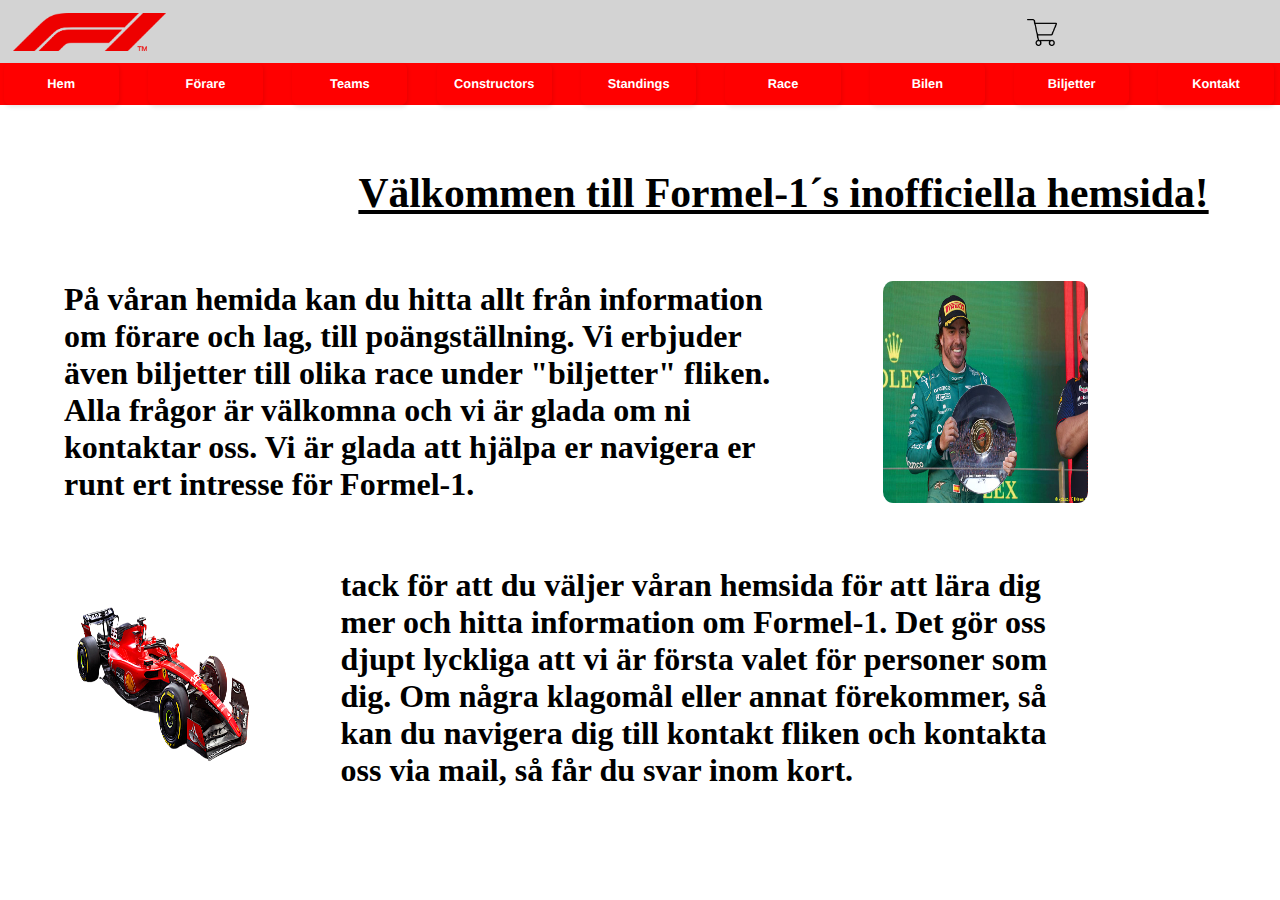
<file: index.html>
<!DOCTYPE html>
<html lang="en">
<head>
    <meta charset="UTF-8">
    <meta http-equiv="X-UA-Compatible" content="IE=edge">
    <meta name="viewport" content="width=device-width, initial-scale=1.0">
    <title>Hem</title>
    <link rel="stylesheet" href="main.css">
</head>
<body>
    <div id="topbarMain">
        <img src="formula-1.png" alt="f1"> <!--Knappar för att navigera hemsidan gonom href till andra HTML-->
        <div id="cart">
            <a href="cart.html"><img src="cart.png" alt="cart"></a>
        </div>
    
    <div id="topbarNav">
        
        <button type="button" onclick="location.href='index.html';">
            Hem
        </button>
       <button type="button" onclick="location.href='förare.html';">
            Förare
        </button>
        <button type="button" onclick="location.href='teams.html';">
            Teams
        </button>
        <button type="button" onclick="location.href='constructor.html';">
            Constructors
        </button>
        <button type="button" onclick="location.href='standings.html';">
            Standings
        </button>
        <button type="button" onclick="location.href='schedule.html';">
            Race
        </button>
        <button type="button" onclick="location.href='bilen.html';">
            Bilen
        </button>
        <button type="button" onclick="location.href='biljetter.html';">
            Biljetter
        </button>
        <button type="button" onclick="location.href='kontakt.html';">
            Kontakt
        </button>

    </div>

    </div>

    <div id="titel"> <!--Lite text om hemsidan-->
        <h1>Välkommen till Formel-1´s inofficiella hemsida!</h1>
    </div>
    <div id="ruta1">
        <h1>På våran hemida kan du hitta allt från information om förare och lag, till poängställning. Vi erbjuder även biljetter till olika race under "biljetter" fliken. Alla frågor är välkomna och vi är glada om ni kontaktar oss. Vi är glada att hjälpa er navigera er runt ert intresse för Formel-1.</h1>
        <img src="bakgrund.jpg" alt="bakgrund">
    </div>
    <div id="ruta2">
        <img src="ferraribil.png" alt="bild">
        <h1>tack för att du väljer våran hemsida för att lära dig mer och hitta information om Formel-1. Det gör oss djupt lyckliga att vi är första valet för personer som dig. Om några klagomål eller annat förekommer, så kan du navigera dig till kontakt fliken och kontakta oss via mail, så får du svar inom kort.</h1>
    </div>
    
</body>
</html>
</file>
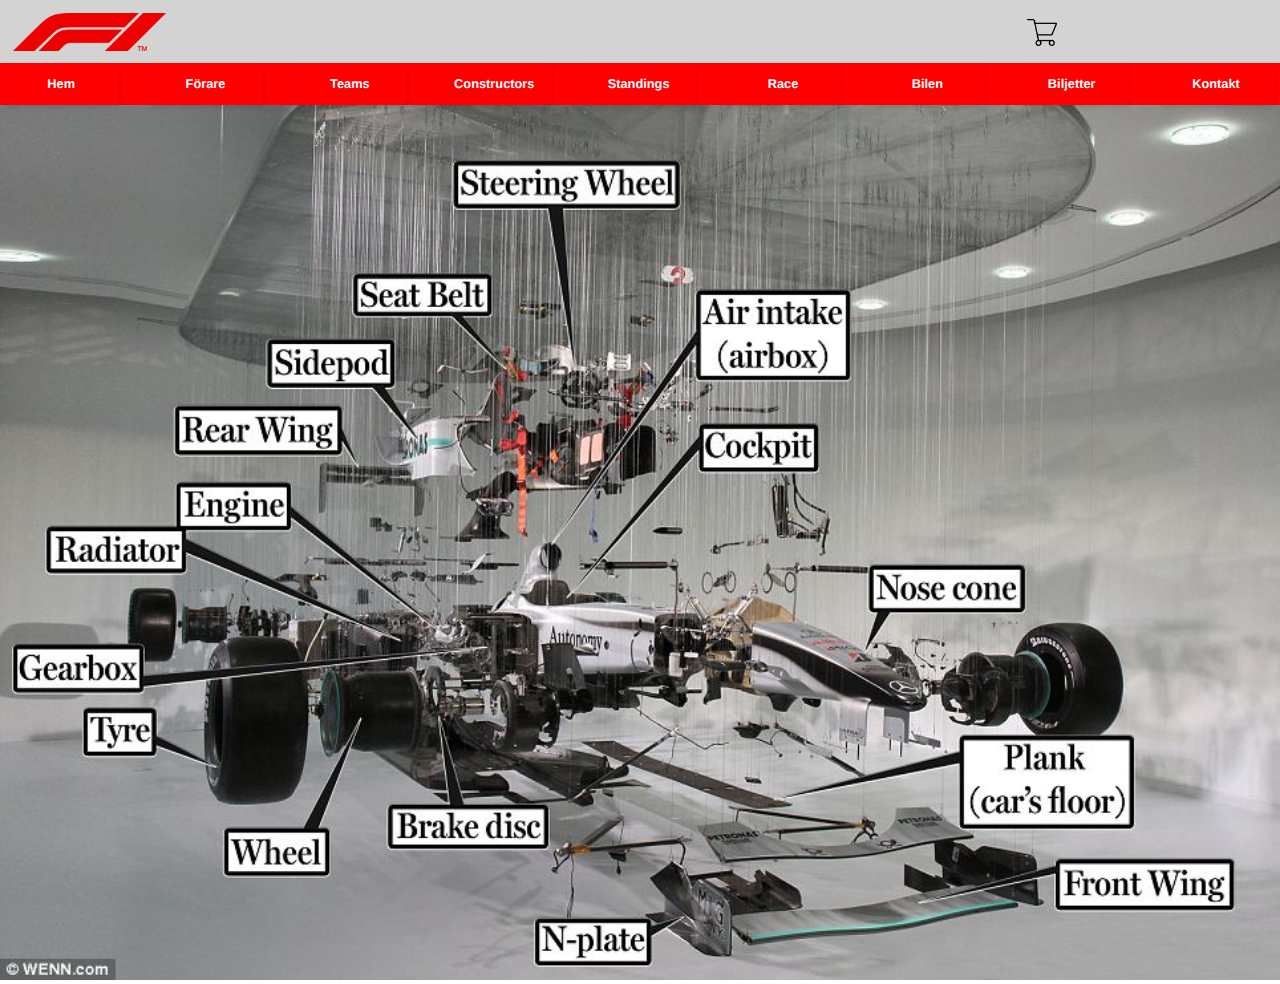
<file: bilen.html>
<!DOCTYPE html>
<html lang="en">
<head>
    <meta charset="UTF-8">
    <meta http-equiv="X-UA-Compatible" content="IE=edge">
    <meta name="viewport" content="width=device-width, initial-scale=1.0">
    <title>Bilen</title>
    <link rel="stylesheet" href="main.css">
</head>
<body>
    <div id="topbarMain"> <!-- Vanliga topbaren som är på alla, med knappar för att navigera<!-->
        <img src="formula-1.png" alt="f1">
        <div id="cart">
            <a href="cart.html"><img src="cart.png" alt="cart"></a>
        </div>
    
    <div id="topbarNav">
        
        <button type="button" onclick="location.href='index.html';">
            Hem
        </button>
       <button type="button" onclick="location.href='förare.html';">
            Förare
        </button>
        <button type="button" onclick="location.href='teams.html';">
            Teams
        </button>
        <button type="button" onclick="location.href='constructor.html';">
            Constructors
        </button>
        <button type="button" onclick="location.href='standings.html';">
            Standings
        </button>
        <button type="button" onclick="location.href='schedule.html';">
            Race
        </button>
        <button type="button" onclick="location.href='bilen.html';">
            Bilen
        </button>
        <button type="button" onclick="location.href='biljetter.html';">
            Biljetter
        </button>
        <button type="button" onclick="location.href='kontakt.html';">
            Kontakt
        </button>



    </div>

    </div>
    <div id="bilen">
        <img src="bilen.jpg" alt="bilen"> <!--bilden på bilen-->
    </div>
    
</body>
</html>
</file>
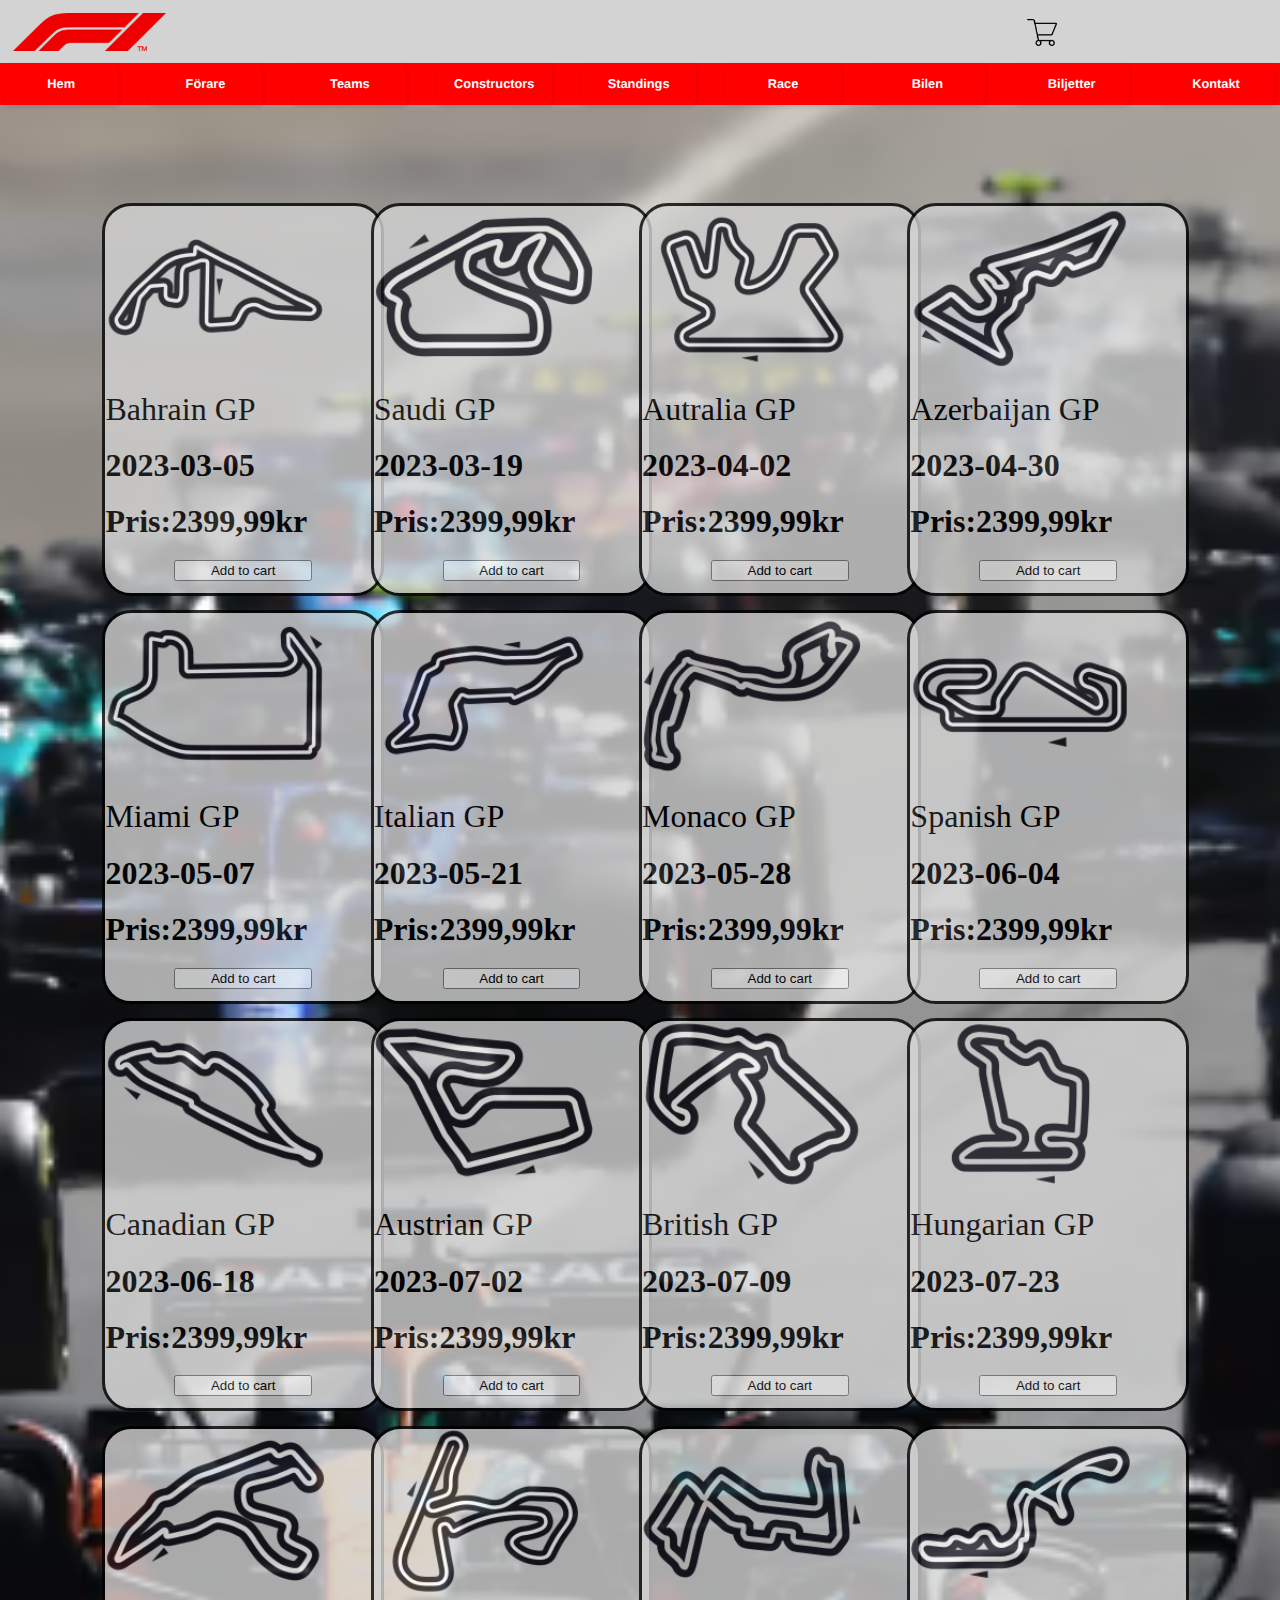
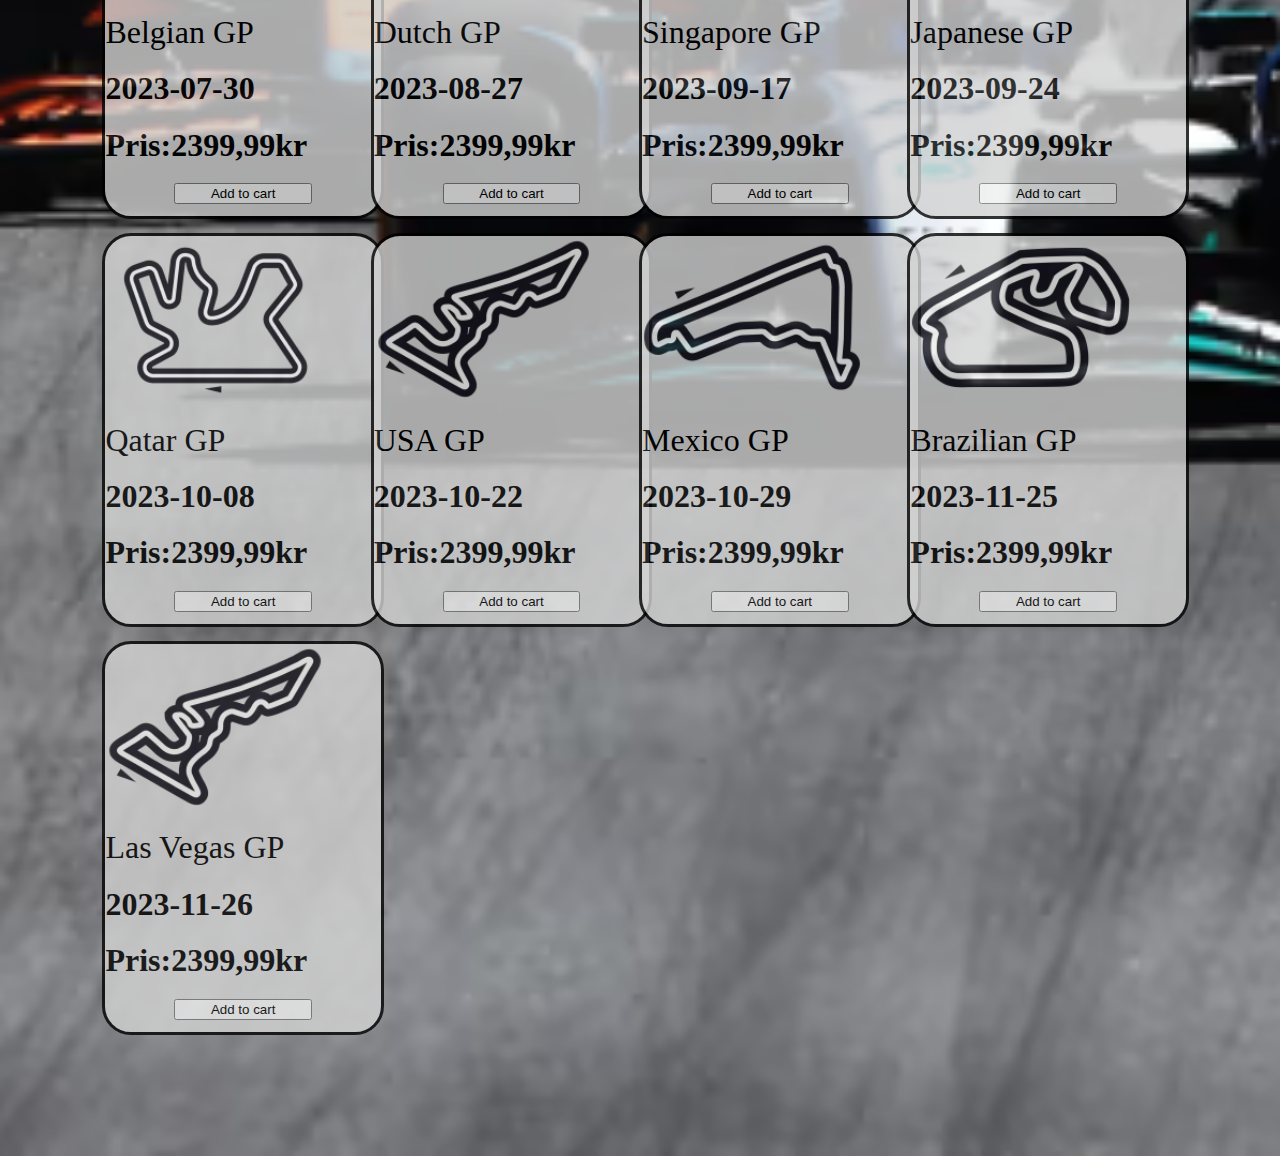
<file: biljetter.html>
<!DOCTYPE html>
<html lang="en">
<head>
    <meta charset="UTF-8">
    <meta http-equiv="X-UA-Compatible" content="IE=edge">
    <meta name="viewport" content="width=device-width, initial-scale=1.0">
    <title>Biljettshop</title>
    <link rel="stylesheet" href="biljetter.css">
    <link rel="stylesheet" href="main.css">
    <script src="biljetter.js"></script>
    <script src="cart.js"></script>
    <script src="shoppingcart.js"></script>
    <body onload="displayProducts()">
    </body>
</head>
<body>
    <div id="topbarMain">
        <img src="formula-1.png" alt="f1">
        <div id="cart">
            <a href="cart.html"><img src="cart.png" alt="cart"></a><!--knapparna som alla andra som leder till de olika flikarna-->
        </div>
    
    <div id="topbarNav">
        
        <button type="button" onclick="location.href='index.html';">
            Hem
        </button>
       <button type="button" onclick="location.href='förare.html';">
            Förare
        </button>
        <button type="button" onclick="location.href='teams.html';">
            Teams
        </button>
        <button type="button" onclick="location.href='constructor.html';">
            Constructors
        </button>
        <button type="button" onclick="location.href='standings.html';">
            Standings
        </button>
        <button type="button" onclick="location.href='schedule.html';">
            Race
        </button>
        <button type="button" onclick="location.href='bilen.html';">
            Bilen
        </button>
        <button type="button" onclick="location.href='biljetter.html';">
            Biljetter
        </button>
        <button type="button" onclick="location.href='kontakt.html';">
            Kontakt
        </button>



    </div>

    </div>
    <div id="alla"> <!--En samlings div för alla rutor så att de ser likadana ut och inte tar mer CSS än vad som behövs-->
        <div id="biljettruta">

        </div>
    </div>
    <div class="products">
    </div>
    
</body>
</html>
</file>
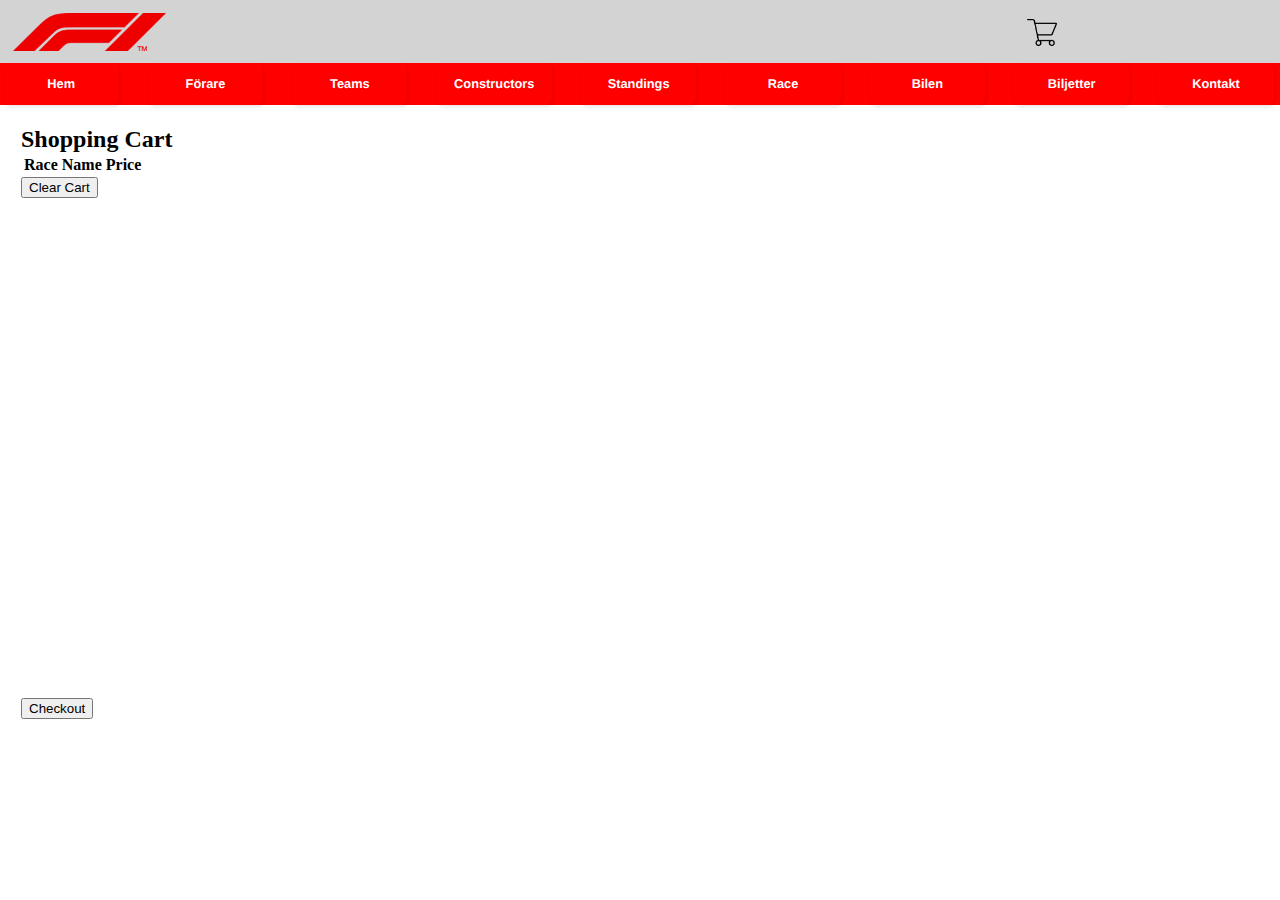
<file: cart.html>
<!DOCTYPE html>
<html lang="en">
<head>
    <meta charset="UTF-8">
    <meta http-equiv="X-UA-Compatible" content="IE=edge">
    <meta name="viewport" content="width=device-width, initial-scale=1.0">
    <title>Checkout</title>
    <script src="cart.js"></script>
    <link rel="stylesheet" href="cart.css">
    <link rel="stylesheet" href="main.css">
    <script src="shoppingcart.js"></script>
</head>
<body onload="loadCart()">
    <div id="topbarMain">
        <img src="formula-1.png" alt="f1">
        <div id="cart">
            <a href="cart.html"><img src="cart.png" alt="cart"></a>
        </div>
    
    <div id="topbarNav"> <!--knapparna som på alla andra HTMLs för att navigera genom sidan-->
        
        <button type="button" onclick="location.href='index.html';">
            Hem
        </button>
       <button type="button" onclick="location.href='förare.html';">
            Förare
        </button>
        <button type="button" onclick="location.href='teams.html';">
            Teams
        </button>
        <button type="button" onclick="location.href='constructor.html';">
            Constructors
        </button>
        <button type="button" onclick="location.href='standings.html';">
            Standings
        </button>
        <button type="button" onclick="location.href='schedule.html';">
            Race
        </button>
        <button type="button" onclick="location.href='bilen.html';">
            Bilen
        </button>
        <button type="button" onclick="location.href='biljetter.html';">
            Biljetter
        </button>
        <button type="button" onclick="location.href='kontakt.html';">
            Kontakt
        </button>



    </div>

    </div>
  <div id="cart-container"> <!--Ett table taget från W3 schools pågrund av problem med styling-->
    <h2>Shopping Cart</h2>
    <table>
      <thead>
        <tr>
          <th>Race Name</th>
          <th>Price</th>
        </tr>
      </thead>
      <tbody id="cart-table">
      </tbody>
    </table>
    <div>
      <button onclick="clearCart()">Clear Cart</button>
    </div>
    <div id="landing" style="width: 500px; height: 500px; display: flex; flex-direction: row !important;"></div>
    <button type="button" onclick="location.href='checkout.html';">Checkout</button>

  
    
</body>
</html>
</file>
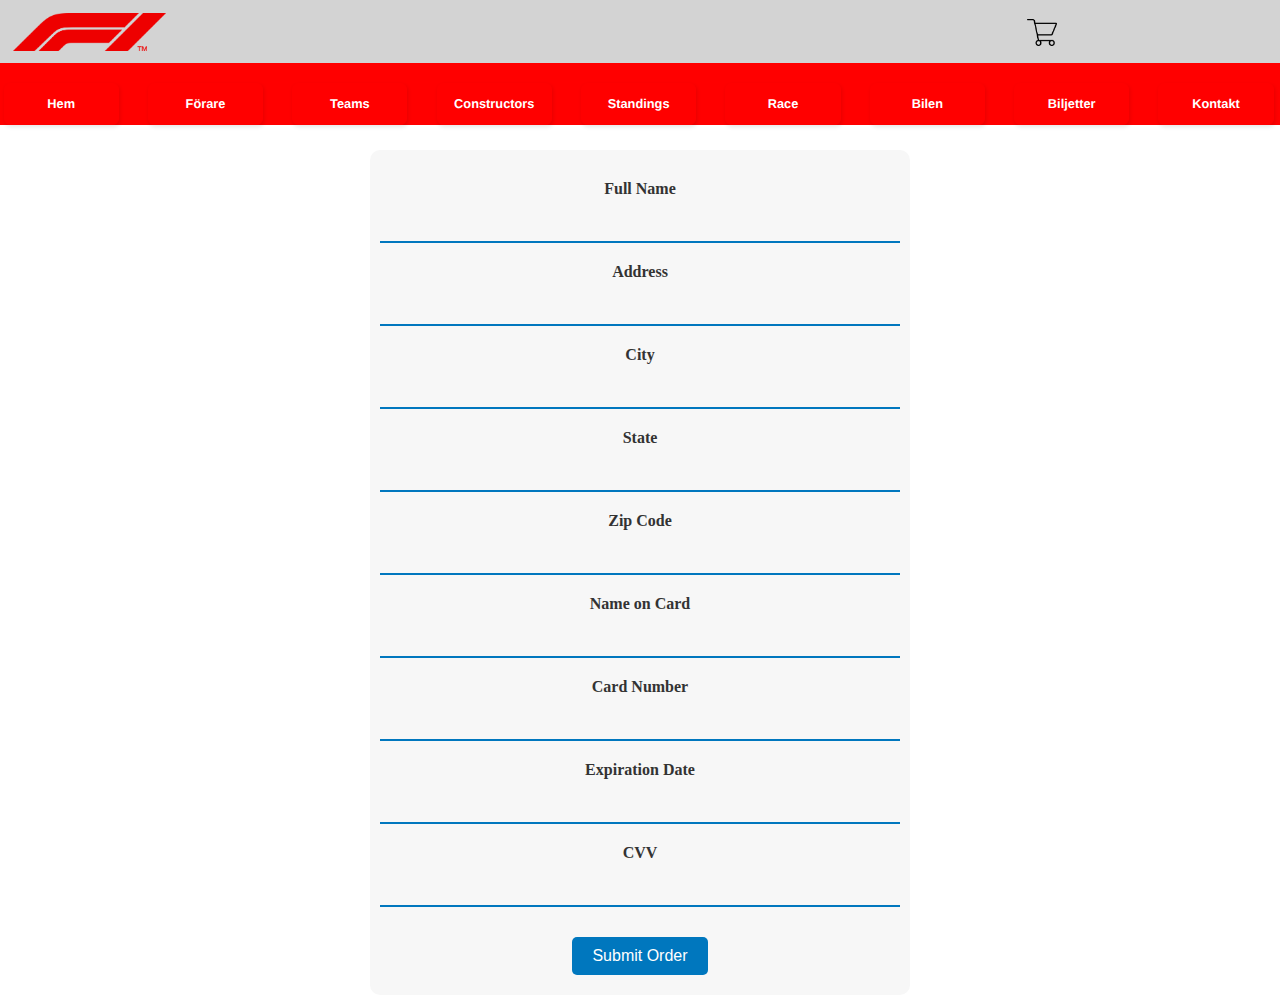
<file: checkout.html>
<!DOCTYPE html>
<html lang="en">
<head>
    <meta charset="UTF-8">
    <meta http-equiv="X-UA-Compatible" content="IE=edge">
    <meta name="viewport" content="width=device-width, initial-scale=1.0">
    <title>Beställningdetaljer</title>
    <link rel="stylesheet" href="main.css">
    <link rel="stylesheet" href="checkout.css">
</head>
<body>
    <div id="topbarMain"> <!--knapparna som vanligt, för att navigera genom sidan-->
        <img src="formula-1.png" alt="f1">
        <div id="cart">
            <a href="cart.html"><img src="cart.png" alt="cart"></a>
        </div>
    
    <div id="topbarNav">
        
        <button type="button" onclick="location.href='index.html';">
            Hem
        </button>
       <button type="button" onclick="location.href='förare.html';">
            Förare
        </button>
        <button type="button" onclick="location.href='teams.html';">
            Teams
        </button>
        <button type="button" onclick="location.href='constructor.html';">
            Constructors
        </button>
        <button type="button" onclick="location.href='standings.html';">
            Standings
        </button>
        <button type="button" onclick="location.href='schedule.html';">
            Race
        </button>
        <button type="button" onclick="location.href='bilen.html';">
            Bilen
        </button>
        <button type="button" onclick="location.href='biljetter.html';">
            Biljetter
        </button>
        <button type="button" onclick="location.href='kontakt.html';">
            Kontakt
        </button>
    
        



    </div>

    </div>

    <div class="form-container"> <!--samma som i css, tagen från en annan hemsida, men är inte ett viktigt element i hemsidan-->
        <form>
          <div class="form-group">
            <label for="fullname">Full Name</label>
            <input type="text" id="fullname" name="fullname" required>
          </div>
      
          <div class="form-group">
            <label for="address">Address</label>
            <input type="text" id="address" name="address" required>
          </div>
      
          <div class="form-group">
            <label for="city">City</label>
            <input type="text" id="city" name="city" required>
          </div>
      
          <div class="form-group">
            <label for="state">State</label>
            <input type="text" id="state" name="state" required>
          </div>
      
          <div class="form-group">
            <label for="zip">Zip Code</label>
            <input type="text" id="zip" name="zip" required>
          </div>
      
          <div class="form-group">
            <label for="cardname">Name on Card</label>
            <input type="text" id="cardname" name="cardname" required>
          </div>
      
          <div class="form-group">
            <label for="cardnumber">Card Number</label>
            <input type="text" id="cardnumber" name="cardnumber" required>
          </div>
      
          <div class="form-group">
            <label for="expdate">Expiration Date</label>
            <input type="text" id="expdate" name="expdate" required>
          </div>
      
          <div class="form-group">
            <label for="cvv">CVV</label>
            <input type="text" id="cvv" name="cvv" required>
          </div>
      
          <button type="submit">Submit Order</button>
        </form>
      </div>
      
      
      
    
</body>
</html>
</file>
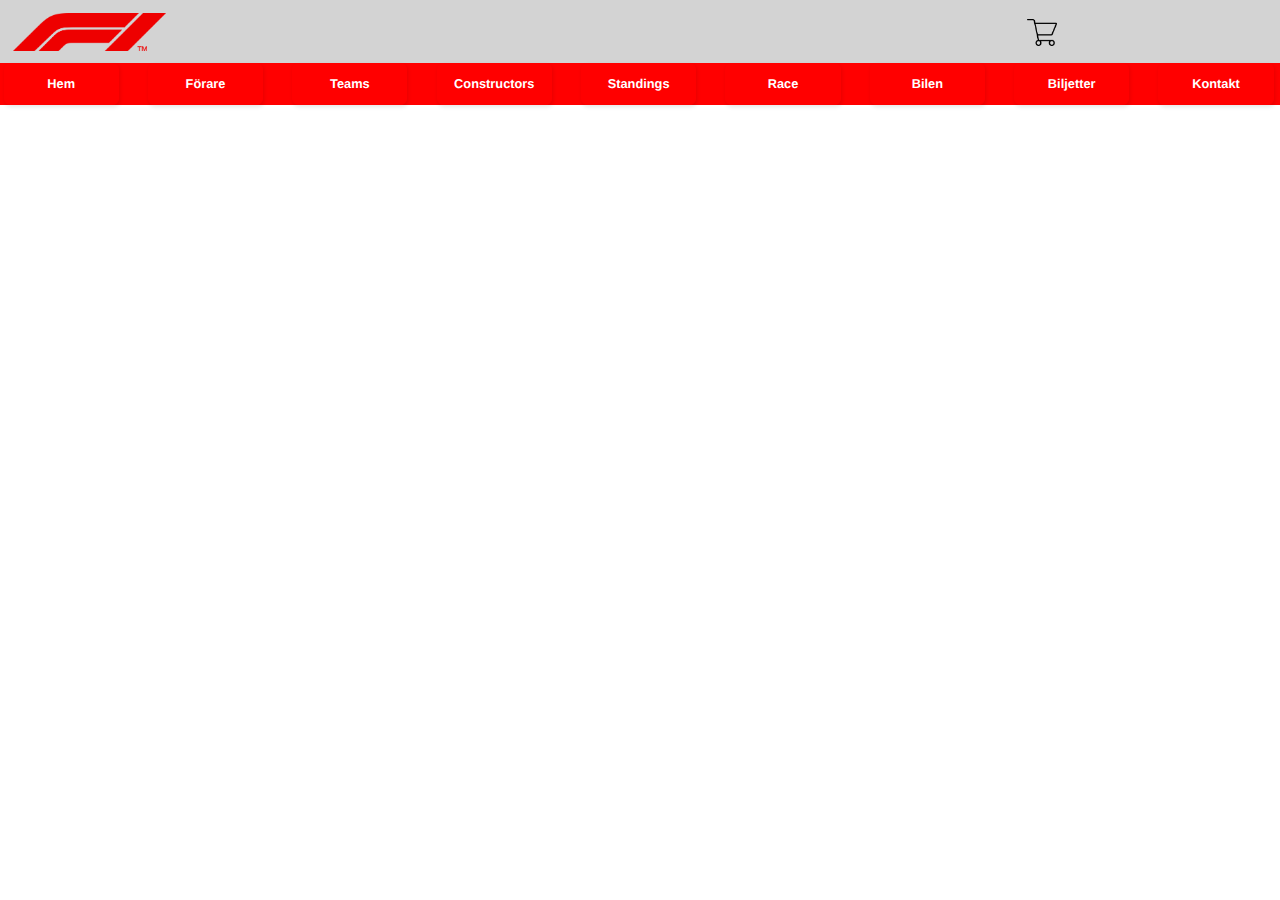
<file: constructor.html>
<!DOCTYPE html>
<html lang="en">
<head>
    <meta charset="UTF-8">
    <meta http-equiv="X-UA-Compatible" content="IE=edge">
    <meta name="viewport" content="width=device-width, initial-scale=1.0">
    <title>Constructorstandings</title>
    <link rel="stylesheet" href="förare.css"> 
    <link rel="stylesheet" href="main.css">
    <link rel="stylesheet" href="standings.css"> <!--all information diplayad genom javascript från en API-->

    
</head>
<body>
    <div id="topbarMain"> <!--Samma knappar som vanligt för att navigera genom sidan-->
        <img src="formula-1.png" alt="f1">
        <div id="cart">
            <a href="cart.html"><img src="cart.png" alt="cart"></a> 
        </div>
    
    <div id="topbarNav">
        
        <button type="button" onclick="location.href='index.html';">
            Hem
        </button>
       <button type="button" onclick="location.href='förare.html';">
            Förare
        </button>
        <button type="button" onclick="location.href='teams.html';">
            Teams
        </button>
        <button type="button" onclick="location.href='constructor.html';">
            Constructors
        </button>
        <button type="button" onclick="location.href='standings.html';">
            Standings
        </button>
        <button type="button" onclick="location.href='schedule.html';">
            Race
        </button>
        <button type="button" onclick="location.href='bilen.html';">
            Bilen
        </button>
        <button type="button" onclick="location.href='biljetter.html';">
            Biljetter
        </button>
        <button type="button" onclick="location.href='kontakt.html';">
            Kontakt
        </button>



    </div>

    </div>
    
    

    
</body>
    <script src="constructor.js"></script>
</html>
</file>
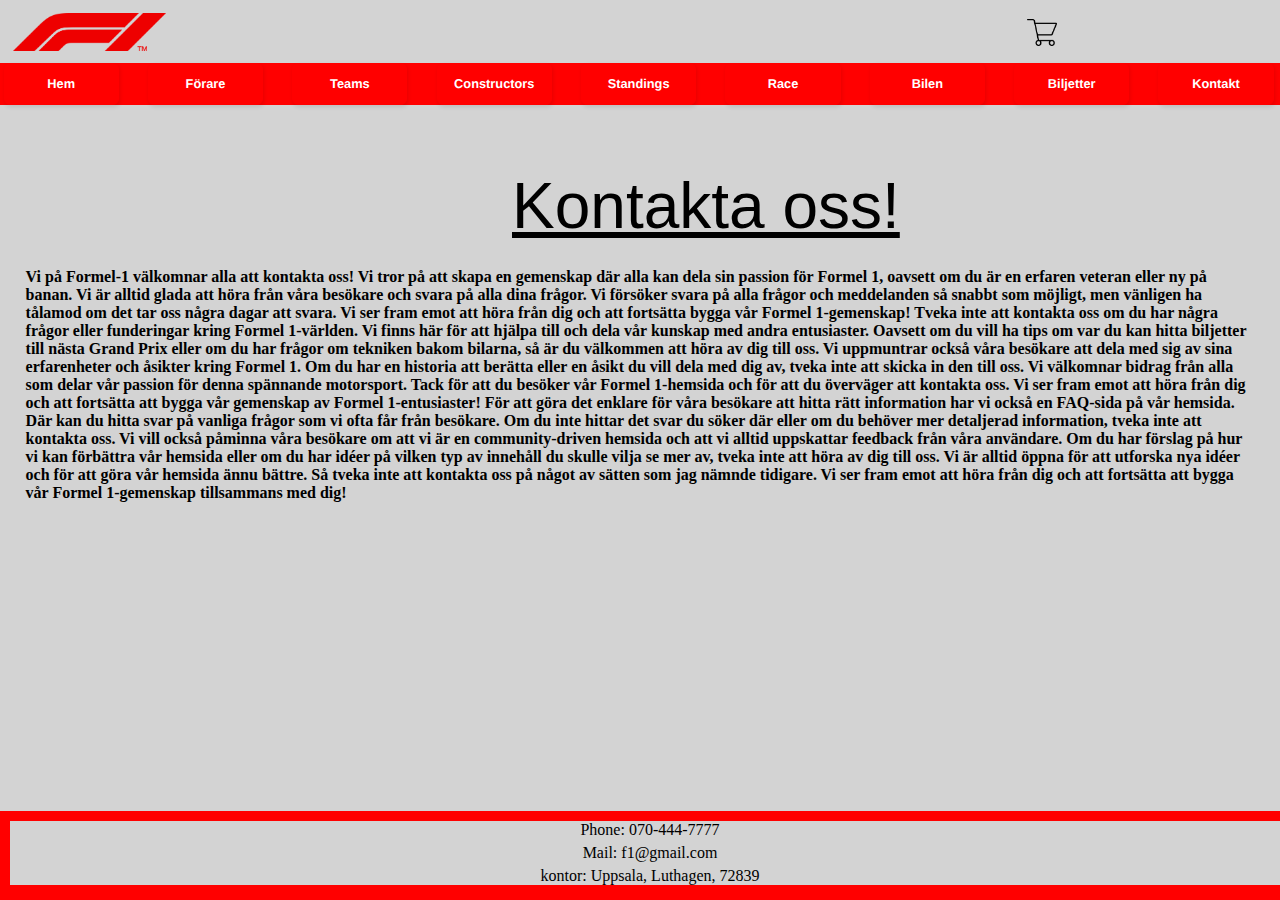
<file: kontakt.html>
<!DOCTYPE html>
<html lang="en">
<head>
    <meta charset="UTF-8">
    <meta http-equiv="X-UA-Compatible" content="IE=edge">
    <meta name="viewport" content="width=device-width, initial-scale=1.0">
    <title>Kontakt</title>
    <link rel="stylesheet" href="main.css">
    <link rel="stylesheet" href="kontakt.css">
</head>
<body>
    <div id="topbarMain">
        <img src="formula-1.png" alt="f1"> <!--Knapparna som vanligt för att ta en runt i hemsidan-->
        <div id="cart">
            <a href="cart.html"><img src="cart.png" alt="cart"></a>
        </div>
    
    <div id="topbarNav">
        
        <button type="button" onclick="location.href='index.html';">
            Hem
        </button>
       <button type="button" onclick="location.href='förare.html';">
            Förare
        </button>
        <button type="button" onclick="location.href='teams.html';">
            Teams
        </button>
        <button type="button" onclick="location.href='constructor.html';">
            Constructors
        </button>
        <button type="button" onclick="location.href='standings.html';">
            Standings
        </button>
        <button type="button" onclick="location.href='schedule.html';">
            Race
        </button>
        <button type="button" onclick="location.href='bilen.html';">
            Bilen
        </button>
        <button type="button" onclick="location.href='biljetter.html';">
            Biljetter
        </button>
        <button type="button" onclick="location.href='kontakt.html';">
            Kontakt
        </button>



    </div>

    </div>

    <div id="kontakt">
        <header>Kontakta oss!</header> <!--Lite text-->
        <h1>Vi på Formel-1 välkomnar alla att kontakta oss! Vi tror på att skapa en gemenskap där alla kan dela sin passion för Formel 1, oavsett om du är en erfaren veteran eller ny på banan. Vi är alltid glada att höra från våra besökare och svara på alla dina frågor. Vi försöker svara på alla frågor och meddelanden så snabbt som möjligt, men vänligen ha tålamod om det tar oss några dagar att svara. Vi ser fram emot att höra från dig och att fortsätta bygga vår Formel 1-gemenskap! Tveka inte att kontakta oss om du har några frågor eller funderingar kring Formel 1-världen. Vi finns här för att hjälpa till och dela vår kunskap med andra entusiaster. Oavsett om du vill ha tips om var du kan hitta biljetter till nästa Grand Prix eller om du har frågor om tekniken bakom bilarna, så är du välkommen att höra av dig till oss.
            Vi uppmuntrar också våra besökare att dela med sig av sina erfarenheter och åsikter kring Formel 1. Om du har en historia att berätta eller en åsikt du vill dela med dig av, tveka inte att skicka in den till oss. Vi välkomnar bidrag från alla som delar vår passion för denna spännande motorsport.
            Tack för att du besöker vår Formel 1-hemsida och för att du överväger att kontakta oss. Vi ser fram emot att höra från dig och att fortsätta att bygga vår gemenskap av Formel 1-entusiaster! För att göra det enklare för våra besökare att hitta rätt information har vi också en FAQ-sida på vår hemsida. Där kan du hitta svar på vanliga frågor som vi ofta får från besökare. Om du inte hittar det svar du söker där eller om du behöver mer detaljerad information, tveka inte att kontakta oss.
            Vi vill också påminna våra besökare om att vi är en community-driven hemsida och att vi alltid uppskattar feedback från våra användare. Om du har förslag på hur vi kan förbättra vår hemsida eller om du har idéer på vilken typ av innehåll du skulle vilja se mer av, tveka inte att höra av dig till oss. Vi är alltid öppna för att utforska nya idéer och för att göra vår hemsida ännu bättre.
            Så tveka inte att kontakta oss på något av sätten som jag nämnde tidigare. Vi ser fram emot att höra från dig och att fortsätta att bygga vår Formel 1-gemenskap tillsammans med dig!
            
            </h1>
    </div>
    
    <div id="kontaktinfo"> <!--Påhittad kontaktinfo-->
        <ul>
          <li>Phone: 070-444-7777</li>
          <li>Mail: f1@gmail.com</li>
          <li>kontor: Uppsala, Luthagen, 72839</li>
        </ul>
      </div>
    
</body>
</html>
</file>
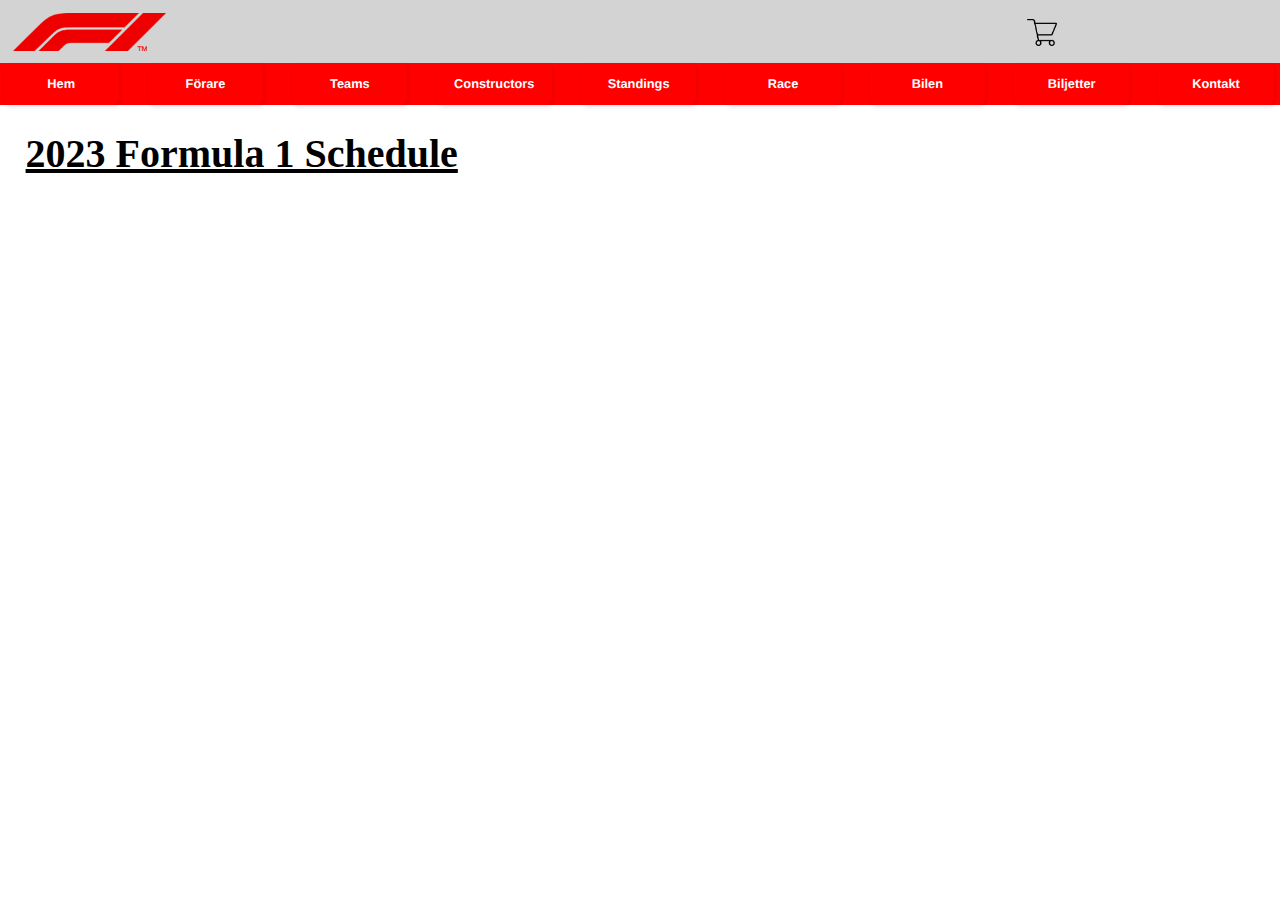
<file: schedule.html>
<!DOCTYPE html>
<html lang="en">
<head>
    <meta charset="UTF-8">
    <meta http-equiv="X-UA-Compatible" content="IE=edge">
    <meta name="viewport" content="width=device-width, initial-scale=1.0">
    <title>Schema</title>
    <link rel="stylesheet" href="main.css">
    <link rel="stylesheet" href="schedule.css">
    <script src="schedule.js"></script>
</head>
<body>
    <div id="topbarMain">  <!--knapparna som vanligt, för att navigera-->
        <img src="formula-1.png" alt="f1">
        <div id="cart">
            <a href="cart.html"><img src="cart.png" alt="cart"></a>
        </div>
    
    <div id="topbarNav">
        
        <button type="button" onclick="location.href='index.html';">
            Hem
        </button>
       <button type="button" onclick="location.href='förare.html';">
            Förare
        </button>
        <button type="button" onclick="location.href='teams.html';">
            Teams
        </button>
        <button type="button" onclick="location.href='constructor.html';">
            Constructors
        </button>
        <button type="button" onclick="location.href='standings.html';">
            Standings
        </button>
        <button type="button" onclick="location.href='schedule.html';">
            Race
        </button>
        <button type="button" onclick="location.href='bilen.html';">
            Bilen
        </button>
        <button type="button" onclick="location.href='biljetter.html';">
            Biljetter
        </button>
        <button type="button" onclick="location.href='kontakt.html';">
            Kontakt
        </button>



    </div>

    </div>
    <h1>2023 Formula 1 Schedule</h1> <!--titel-->
    <table>
      <thead>
        
      </thead>
      <tbody id="race-schedule"> <!--för att displaya schemat taget från en API-->
      </tbody>
    </table>
    
</body>
</html>
</file>
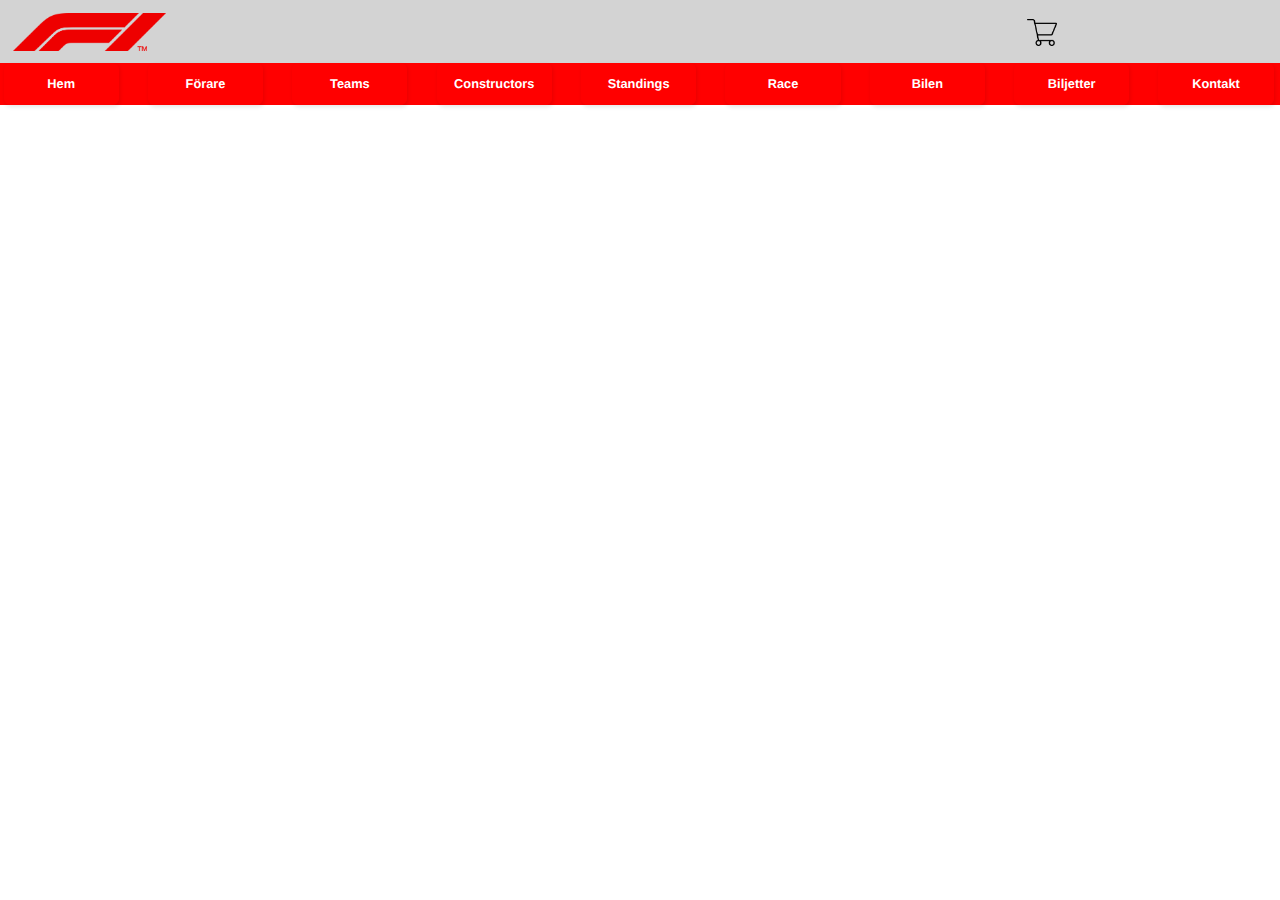
<file: standings.html>
<!DOCTYPE html>
<html lang="en">
<head>
    <meta charset="UTF-8">
    <meta http-equiv="X-UA-Compatible" content="IE=edge">
    <meta name="viewport" content="width=device-width, initial-scale=1.0">
    <title>Standings</title>
    <link rel="stylesheet" href="standings.css">
    <link rel="stylesheet" href="main.css">
    <script src="standings.js"></script>
</head>
<body>
    <div id="topbarMain">  <!--knapparna, för att navigera genom sidan-->
        <img src="formula-1.png" alt="f1">
        <div id="cart">
            <a href="cart.html"><img src="cart.png" alt="cart"></a>
        </div>
    
    <div id="topbarNav">
        
        <button type="button" onclick="location.href='index.html';">
            Hem
        </button>
       <button type="button" onclick="location.href='förare.html';">
            Förare
        </button>
        <button type="button" onclick="location.href='teams.html';">
            Teams
        </button>
        <button type="button" onclick="location.href='constructor.html';">
            Constructors
        </button>
        <button type="button" onclick="location.href='standings.html';">
            Standings
        </button>
        <button type="button" onclick="location.href='schedule.html';">
            Race
        </button>
        <button type="button" onclick="location.href='bilen.html';">
            Bilen
        </button>
        <button type="button" onclick="location.href='biljetter.html';">
            Biljetter
        </button>
        <button type="button" onclick="location.href='kontakt.html';">
            Kontakt
        </button>



    </div>

    </div>
    
</body>
</html>
</file>
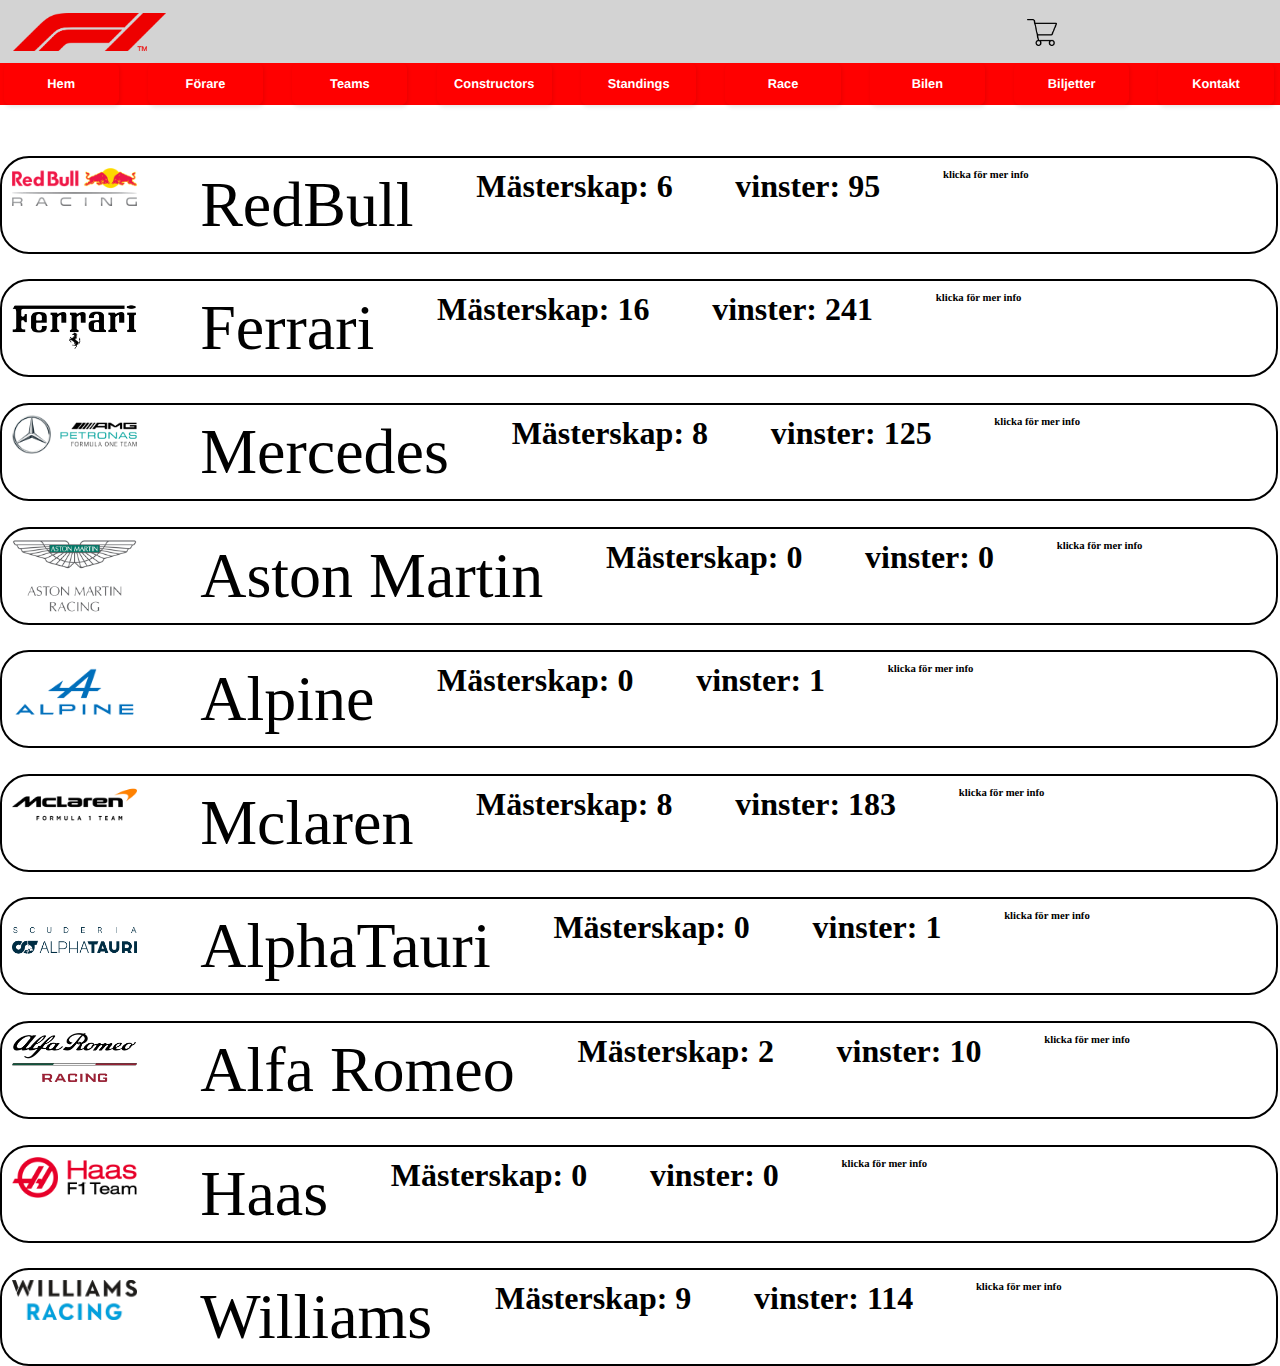
<file: teams.html>
<!DOCTYPE html>
<html lang="en">
<head>
    <meta charset="UTF-8">
    <meta http-equiv="X-UA-Compatible" content="IE=edge">
    <meta name="viewport" content="width=device-width, initial-scale=1.0">
    <title>Teams</title>
    <link rel="stylesheet" href="teams.css">
    <link rel="stylesheet" href="main.css">
    <script src="teams.js"></script>
</head>
<body onload="displayProducts()"> <!--displayar datan-->
    <div id="topbarMain"> <!--knappar för navigation-->
        <img src="formula-1.png">
        <div id="cart">
            <a href="cart.html"><img src="cart.png"></a>
        </div>
    
    <div id="topbarNav">
        
        <button type="button" onclick="location.href='index.html';">
            Hem
        </button>
       <button type="button" onclick="location.href='förare.html';">
            Förare
        </button>
        <button type="button" onclick="location.href='teams.html';">
            Teams
        </button>
        <button type="button" onclick="location.href='constructor.html';">
            Constructors
        </button>
        <button type="button" onclick="location.href='standings.html';">
            Standings
        </button>
        <button type="button" onclick="location.href='schedule.html';">
            Race
        </button>
        <button type="button" onclick="location.href='bilen.html';">
            Bilen
        </button>
        <button type="button" onclick="location.href='biljetter.html';">
            Biljetter
        </button>
        <button type="button" onclick="location.href='kontakt.html';">
            Kontakt
        </button>



    </div>

    </div>
        </div>
        </div>
    </div>
    
    <div id="lagRuta"> <!--styling för datan i JSON filen-->

    </div>
    
    <div class="products"></div> <!--class för datan i Json, för att styla den-->
    
</body>
</html>
</file>
<file: main.css>
*{                      /*Css för mycket på hemidan, huvudsakligen topbaren som man navigerar sidan med*/
    margin: 0;
    scroll-behavior: smooth;
}

#topbarMain{
    width: 100%;
    height: 20%;
    background-color: lightgray;
    position: sticky;
}

#cart{
    height: 15%;
    width: 20%;
    margin-left: 80%;
    margin-top: -3%;
}

#topbarMain img{
    width: 10%;
    width: 12%;
    margin-top: 1%;
    margin-left: 1%;
}

#topbarNav{
    display: flex;
    width: 100%;
    height: 5%;
    margin-top: 1%;
    background-color: red;
    gap: 2%;
    flex-wrap: wrap;
}

#topbarNav button{   /*väldigt överarbetad knapp som jag tror har en del rader kod som inte ändrar utseendet. Jag testade mig fram mycket och glömde vad som var viktigt. Några saker är tagna från W3schools och jag markarar dem*/
    width: 9%;
    border: gray;
    font-family: 'Segoe UI', Tahoma, Geneva, Verdana, sans-serif;
    background: red;
    border: 1px solid red;
    border-radius: 6px;
    box-shadow: rgba(0, 0, 0, 0.1) 1px 2px 4px; /*W3schools*/
    box-sizing: border-box;  /*W3schools*/
    color: white;
    cursor: pointer;
    display: inline-block;  /*W3Schools*/
    font-family: nunito,roboto,proxima-nova,"proxima nova",sans-serif;
    font-size: 80% !important;
    font-weight: 800; /*W3schools*/
    line-height: 16px;
    min-height: 40px;
    outline: 0;
    padding: 12px 14px;
    text-align: center;
    text-rendering: geometricprecision;  /*W3schools*/
    text-transform: none;  /*W3schools*/
    touch-action: manipulation; /*W3schools*/
    vertical-align: middle;  /*W3schools*/
    margin-left: 0.28%;
}


a:hover{
    color: yellow;
}

#bilen img{
    width: 100%;
    height: 100%;
}

#titel{
    display: flex;
    margin-top: 5%;
    align-items: center;
    margin-left: 28%;
    font-size: 130%;
    text-decoration: underline;
}

#ruta1{
    display: flex;
    width: 80%;
    margin-left: 5%;
    margin-top: 5%;
    flex-direction: row;
    gap: 7%;
}

#ruta1 img{
    width: 20%;
    border-radius: 5%;
}

#ruta2{
    display: flex;
    width: 80%;
    margin-left: 5%;
    margin-top: 5%;
    flex-direction: row;
    gap: 7%;
}

#ruta2 img{
    width: 20%;
    border-radius: 5%;
}

@media only screen and (max-width: 768px) { /*responsivitet för iphone SE*/
    #topbarMain img {
      width: 15%;
    }
  
    #cart {
      margin-left: 70%;
    }
  
    #topbarNav {
      height: auto;
    }
  
    #topbarNav button {
      width: 45%;
      margin-left: 2%;
      margin-right: 2%;
      margin-bottom: 2%;
    }

    #ruta1 img{
        width: 100%;
        height: 100%;
    }

    #ruta2 img{
        width: 100%;
        height: 100%;
    }
    
    #ruta1{
        display: flex;
        width: 80%;
        margin-left: 10%;
        margin-top: 5%;
        flex-direction: column;
        gap: 7%;
        font-weight: 100;
    }

    #ruta2{
        display: flex;
        width: 80%;
        margin-left: 10%;
        margin-top: 5%;
        flex-direction: column;
        gap: 7%;
    }
    
    #titel{
        display: flex;
        margin-top: 5%;
        align-items: center;
        margin-left: 10%;
        font-size: 130%;
        text-decoration: underline;
    }
    
    
  }
</file>
<file: biljetter.css>
body {
  background-image: url(bakgrund2.avif); /*bakgrund*/
  background-size: cover;
  background-position: center center;
  background-repeat: no-repeat;
}

#backgorund-image{ /*opacity så man ser köprutorna*/
    opacity: 0.5;
}

.products{  /*resten är bara style till rutorna så att dem ser bra ut och inte gpr utanför skärmen*/
    display: flex;
    flex-direction: row;
    flex-wrap: wrap;
    margin: 4%;
    font-size: 200%;
    gap: 5%;
    row-gap: 8%;
    margin-left: 8%;
    margin-bottom: 10%;
}

#biljettruta{
    display: flex;
    height: 95%;
    width: 130%;
    gap: 5%;
    flex-direction: column;
    margin-top: 2%;
    text-decoration: none !important;
    color: black !important;
    border: black;
    background-color: lightgray;
    opacity: 0.8;
    
}

#addToCart{
    margin-bottom: 30%;
    width: 50%;
    margin-left: 25%;
}



#biljettruta img{
    width: 80%;
    height: 50%
}

#biljettruta span{
    font-size: 100%;
    text-decoration: none !important;
}

#biljettruta h5{
    font-size: 100%;

} 



a:hover{
    text-decoration: none !important;
    color: black !important; 
}

#biljettruta a{
    color: black !important;
    text-decoration: none !important;
}


  
  a:visited {
    text-decoration: none;
  }
  
  a:hover {
    text-decoration: underline;
  }
  
  a:active {
    text-decoration: underline;
  }
</file>
<file: cart.css>
#cart-container {  /*simpel CSS tagen från min webshop*/
    background-color: white;
    border: 1px solid white;
    padding: 10px;
    margin: 10px;
    border-radius: 5px;
  }
  
  #cart {
    list-style: none;
    padding: 0;
    margin: 0;
  }
  
  #cart li {
    display: flex;
    justify-content: space-between;
    align-items: center;
    padding: 10px;
    border-bottom: 1px solid white;
  }
  
  #cart li:last-child {
    border-bottom: none;
  }
  
  #cart li select {
    width: 50px;
    margin-left: 10px;
  }
  
  #out{
    margin-top: 0px;
    margin-left: 500px;
    background-color: lightgray;
    font-size: 30px;
    width: 140px;
    border-radius: 10px;
  }

  

#landing{
  display: flex;
  flex-direction: row;
}
</file>
<file: checkout.css>
form {  /*style och HTML tagen från en annan hemsida för att jag inte kunde lista ut hur man gjorde det. Den är inte viktig för hemsidan men en bra detalj*/
    display: flex;
    flex-direction: column;
    align-items: center;
    background-color: #f7f7f7;
    padding: 20px;
    border-radius: 10px;
    max-width: 500px;
    margin: 0 auto;
    margin-top: 2%;
}
  
  .form-group {
    margin: 10px 0;
    display: flex;
    flex-direction: column;
    align-items: center;
    width: 100%;
}
  
  label {
    margin-bottom: 5px;
    font-weight: bold;
    text-align: center;
    color: #333;
}
  
  input {
    padding: 10px;
    border: none;
    border-bottom: 2px solid #0077be;
    font-size: 16px;
    text-align: center;
    background-color: transparent;
    color: #333;
    width: 100%;
    transition: all 0.2s ease-in-out;
}
  
  input:focus {
    outline: none;
    border-bottom: 2px solid #c8102e;
}
  
  button {
    margin-top: 20px;
    padding: 10px 20px;
    border-radius: 5px;
    background-color: #0077be;
    color: #fff;
    font-size: 16px;
    border: none;
    cursor: pointer;
    transition: all 0.2s ease-in-out;
}
  
  button:hover {
    background-color: #c8102e;
}
</file>
<file: förare.css>
#förarRuta{ /*Allt här är style för rutorna som har information om förarna och style för det som kommer när man trycker på dem*/
    display: flex;
    height: 100%;
    width: 98%;
    flex-direction: column;
    gap: 5%;
    flex-direction: row;
    margin-top: 2%;
    text-decoration: none !important;
    color: black !important;
    border: black;
}





#förarRuta img{
    width: 10%;
    height: 10%
}

#förarRuta span{
    font-size: 400%;
    text-decoration: none !important;
}

#förarRuta h5{
    font-size: 200%;

} 

#förarRuta h6{
    gap: 5%;
}

a:hover{
    text-decoration: none !important;
    color: black !important; 
}

#förarRuta a{
    color: black !important;
    text-decoration: none !important;
}

a:link {
    text-decoration: none;
  }
  
  a:visited {
    text-decoration: none;
  }
  
  a:hover {
    text-decoration: underline;
  }
  
  a:active {
    text-decoration: underline;
  }

#förareInfo{
    display: flex;
    height: 100%;
    width: 100%;
    flex-direction: column;
    gap: 5%;
    flex-direction: row;
    margin-top: 2%;
    flex-wrap: wrap;
}

#förareInfo img{
    height: 20%;
    width: 20%;
}

#förareInfo span{
    font-size: 500%;
    margin-top: 1%;
}

#förareInfo h5{
    font-size: 200%;
    text-decoration: underline;
}

#förareInfo h6{
    display: flex;
    align-items: flex-start;
    flex-direction: column;
    font-size: 120%;
}


@media only screen and (max-width: 768px) {
    #förarRuta {
      flex-direction: column;
      width: 90%;
    }
  
    #förarRuta img {
      width: 30%;
      height: auto;
      margin-bottom: 10px;
    }
  
    #förarRuta span {
      font-size: 200%;
    }
  
    #förarRuta h5 {
      font-size: 150%;
    }
  
    #förareInfo img {
      height: 30%;
      width: 50%;
    }
  
    #förareInfo span {
      font-size: 300%;
    }
  
    #förareInfo h5 {
      font-size: 150%;
    }
  
    #förareInfo h6 {
      font-size: 100%;
    }
  }
</file>
<file: standings.css>
*{
    margin: 0;
    scroll-behavior: smooth;
    
}



table {
    font-size: 350%;
    border-collapse: collapse;
    width: 100%;
  }
  
  th, td {
    border: 1px solid black;
    padding: 8px;
    text-align: left;
  }
  
  th { /*första raden*/
    background-color: lightgray;
    font-weight: bold;
  }
  
  tr:nth-child(even) {
    background-color: lightgray;  /*Någon hjälpte mig med den här, kommer inte ihåg vem, den är för att göra varanna grå*/
  }
</file>
<file: kontakt.css>
*{
    background-color: lightgray;
}

#kontakt{
    
}

#kontakt header{ /*bara lite simpel CSS för knotaktsidan gjord under stress för att bli klar*/
    display: flex;
    align-items: center;
    margin-left: 40%;
    margin-top: 5%;
    font-size: 400%;
    text-decoration: underline;
    font-family:'Gill Sans', 'Gill Sans MT', Calibri, 'Trebuchet MS', sans-serif;
}

#kontakt h1{
    font-size: 100%;
    margin-top: 2%;
    margin-left: 2%;
    margin-right: 2%;
}

#kontaktinfo {
    position: fixed;
    bottom: 0;
    width: 100%;
    background-color: red;
    text-align: center;
    padding: 10px;
  }
  
  #kontaktinfo ul {
    list-style: none;
    margin: 0;
    padding: 0;
  }
  
  #kontaktinfo li {
    margin-bottom: 5px;
    font-size: 16px;
  }
</file>
<file: schedule.css>
/*CSS för raceschemat. Inte mycket stil men det fungerar*/

h1 {  
    font-size: 250%;
    margin-right: 5%;
    text-decoration: underline;
    margin: 2%;
}

table {
    border-collapse: collapse;
    margin: 20px;
    margin-right: 5%;
  }
  
  thead {
    background-color: white;
  }
  
  th, td {
    padding: 10px;
    text-align: left;
    border: 1px solid gray;
    font-size: 150%;
  }
  
  th {
    font-weight: bold;
    font-size: 150%;
  }
  
  tbody tr:hover {
    background-color: white;
  }
</file>
<file: teams.css>
#lagRuta{  /*vanlig styling, nästan samma som den för individuella förarna*/
    display: flex;
    height: 100%;
    width: 98%;
    flex-direction: column;
    gap: 5%;
    flex-direction: row;
    margin-top: 2%;
    text-decoration: none !important;
    color: black !important;
    border: black;
}





#lagRuta img{
    width: 10%  !important;
    height: 10% !important;
}

#lagRuta span{
    font-size: 400%;
    text-decoration: none !important;
}

#lagRuta h5{
    font-size: 200%;

} 

#lagRuta h6{
    gap: 5%;
}

a:hover{
    text-decoration: none !important;
    color: black !important; 
}

#lagRuta a{
    color: black !important;
    text-decoration: none !important;
}

a:link {
    text-decoration: none;
  }
  
  a:visited {
    text-decoration: none;
  }
  
  a:hover {
    text-decoration: underline;
  }
  
  a:active {
    text-decoration: underline;
  }

#teamsInfo{
    display: flex;
    height: 100%;
    width: 100%;
    flex-direction: column;
    gap: 5%;
    flex-direction: row;
    margin-top: 2%;
    flex-wrap: wrap;
}

#teamsInfo img{
    height: 20%;
    width: 20%;
}

#teamsInfo span{
    font-size: 500%;
    margin-top: 1%;
}

#teamsInfo h5{
    font-size: 200%;
    text-decoration: underline;
}

#teamsInfo h6{
    display: flex;
    align-items: flex-start;
    flex-direction: column;
    font-size: 120%;
}


@media only screen and (max-width: 768px) { /*responsivitet för iphone SE*/
    #lagRuta {
      flex-direction: column;
      width: 90%;
    }
  
    #lagRuta img {
      width: 30%;
      height: auto;
      margin-bottom: 10px;
    }
  
    #lagRuta span {
      font-size: 200%;
    }
  
    #lagRuta h5 {
      font-size: 150%;
    }
  
    #lagInfo img {
      height: 30%;
      width: 50%;
    }
  
    #lagInfo span {
      font-size: 300%;
    }
  
    #lagInfo h5 {
      font-size: 150%;
    }
  
    #lagInfo h6 {
      font-size: 100%;
    }
  }
</file>
